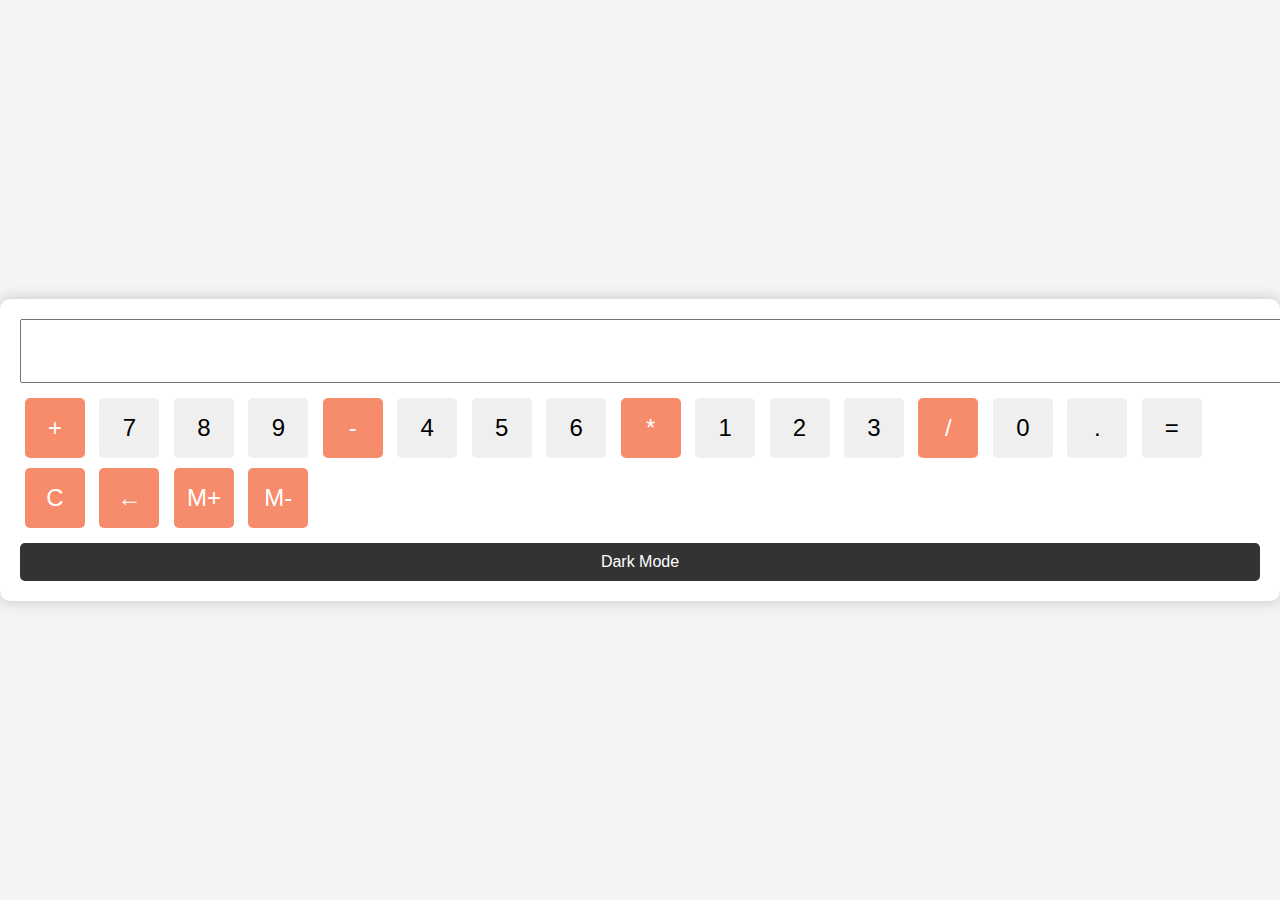
<file: index.html>
<!doctype html>
<html lang="en">
<head>
    <meta charset="UTF-8">
    <meta name="viewport" content="width=device-width, initial-scale=1.0">
    <title>Super Duper Calculator</title>
    <link rel="stylesheet" href="style.css">
</head>
<body>
    <div id="calculator">
        <input id="display" readonly>
        <div id="keys">
            <button onclick="appendToDisplay('+')" class="operator-btn">+</button>
            <button onclick="appendToDisplay('7')">7</button>
            <button onclick="appendToDisplay('8')">8</button>
            <button onclick="appendToDisplay('9')">9</button>
            <button onclick="appendToDisplay('-')" class="operator-btn">-</button>
            <button onclick="appendToDisplay('4')">4</button>
            <button onclick="appendToDisplay('5')">5</button>
            <button onclick="appendToDisplay('6')">6</button>
            <button onclick="appendToDisplay('*')" class="operator-btn">*</button>
            <button onclick="appendToDisplay('1')">1</button>
            <button onclick="appendToDisplay('2')">2</button>
            <button onclick="appendToDisplay('3')">3</button>
            <button onclick="appendToDisplay('/')" class="operator-btn">/</button>
            <button onclick="appendToDisplay('0')">0</button>
            <button onclick="appendToDisplay('.')">.</button>
            <button onclick="calculate()">=</button>
            <button onclick="clearDisplay()" class="operator-btn">C</button>
            <button onclick="backspace()" class="operator-btn">←</button>
            <button onclick="storeInMemory()" class="operator-btn">M+</button>
            <button onclick="recallFromMemory()" class="operator-btn">M-</button>
        </div>
        <button id="dark-mode-toggle" onclick="toggleDarkMode()">Dark Mode</button>
    </div>
    <script src="index.js"></script>
</body>
</html>
</file>
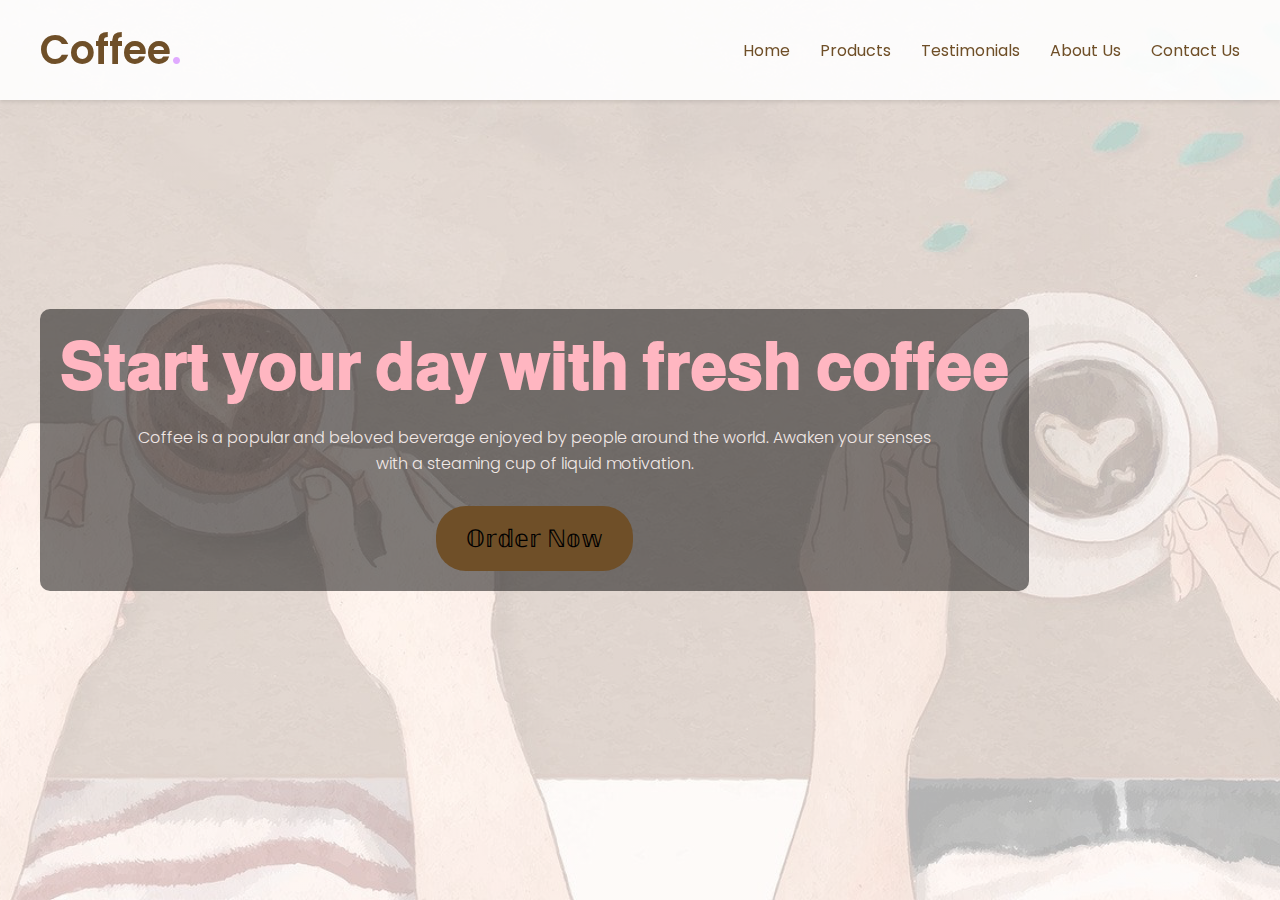
<file: landing page/index.html>
<!doctype html>
<html lang="en">
<head>
    <meta charset="UTF-8">
    <meta name="viewport" content="width=device-width, initial-scale=1.0">
    <title>Let's Have A Coffee</title>
    <link rel="stylesheet" href="https://fonts.googleapis.com/icon?family=Material+Icons+Outlined">
    <link rel="stylesheet" href="https://fonts.googleapis.com/css2?family=Poppins:wght@300;500;600&display=swap">
    <link rel="stylesheet" href="style.css">
</head>
<body>
    <header>
        <nav class="nav-bar">
            <a href="#" class="logo">Coffee<span>.</span></a>
            <ul class="menu-link">
                <span id="close-menu-btn" class="material-icons-outlined">close</span>
                <li><a href="#">Home</a></li>
                <li><a href="#">Products</a></li>
                <li><a href="#">Testimonials</a></li>
                <li><a href="#">About Us</a></li>
                <li><a href="#">Contact Us</a></li>
            </ul>
            <span id="hamburger-btn" class="material-icons-outlined">menu</span>
        </nav>
    </header>

    <section class="hero-sec">
        <div class="Contact">
            <h2>
                𝐒𝐭𝐚𝐫𝐭 𝐲𝐨𝐮𝐫 𝐝𝐚𝐲 𝐰𝐢𝐭𝐡 𝐟𝐫𝐞𝐬𝐡 𝐜𝐨𝐟𝐟𝐞𝐞
            </h2>
            <p>
                Coffee is a popular and beloved beverage enjoyed by people around the world. Awaken your senses with a steaming cup of liquid motivation.
            </p>
            <button>𝕆𝕣𝕕𝕖𝕣 ℕ𝕠𝕨</button>
        </div>
    </section>

    <script src="script.js"></script>
</body>
</html>
</file>
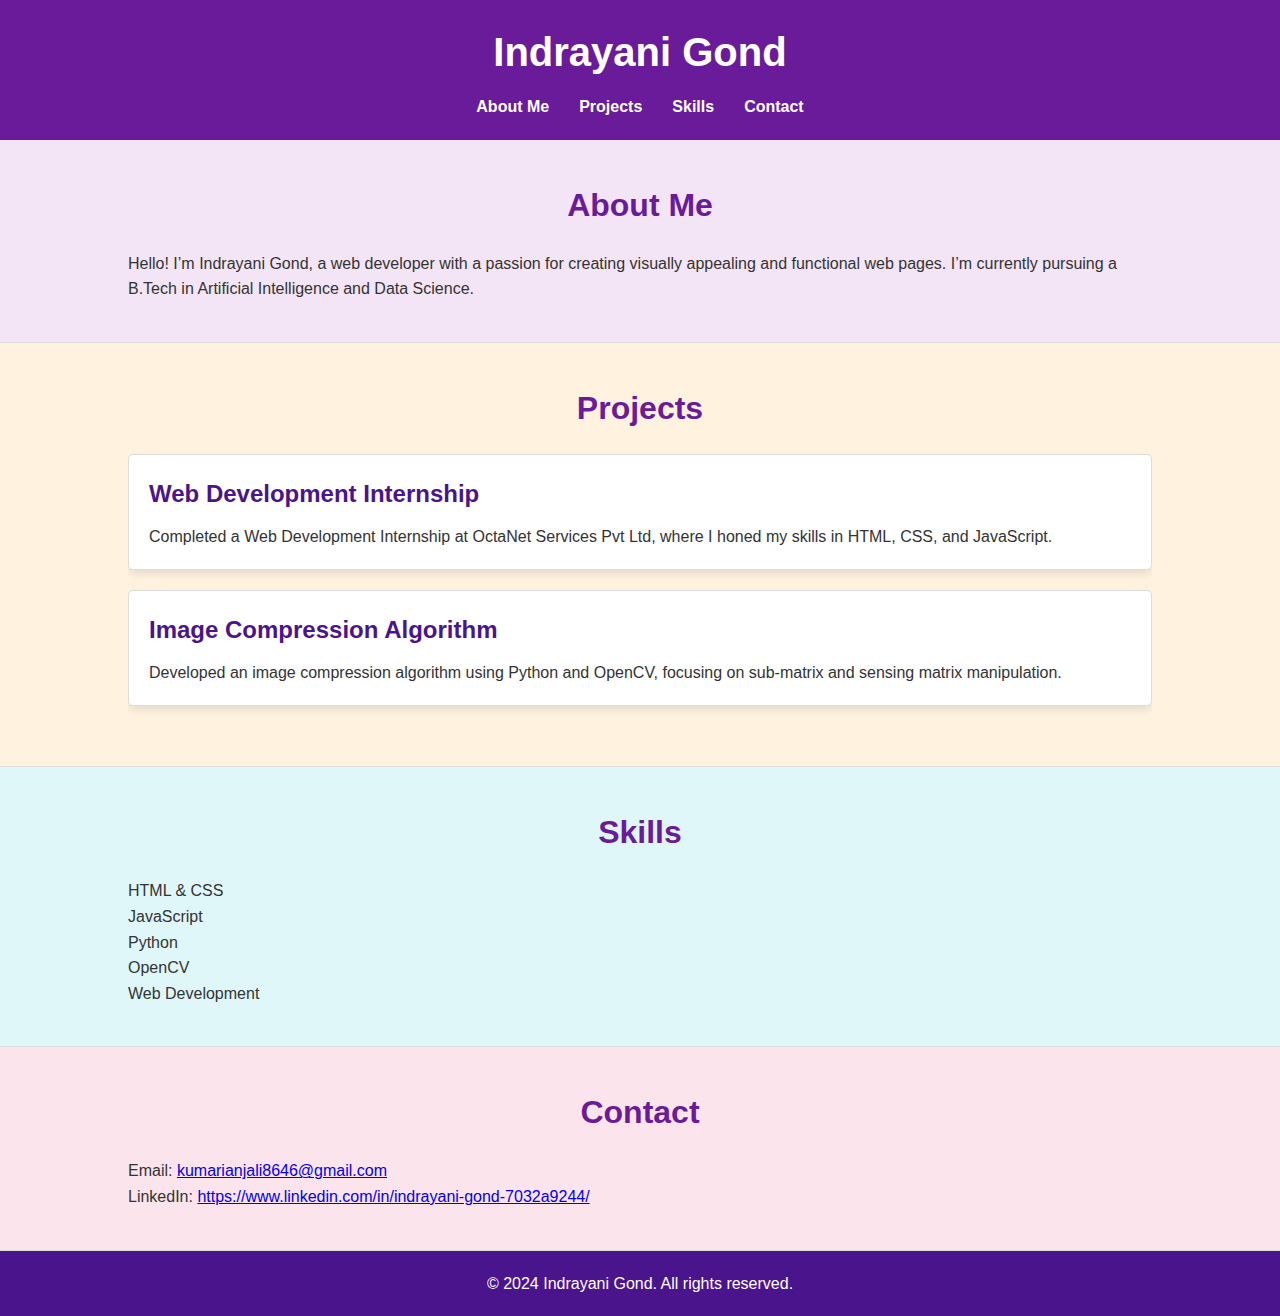
<file: portfolio/index.html>
<!DOCTYPE html>
<html lang="en">
<head>
    <meta charset="UTF-8">
    <meta name="viewport" content="width=device-width, initial-scale=1.0">
    <title>Indrayani Gond - Portfolio</title>
    <link rel="stylesheet" href="style.css">
</head>
<body>
    <header>
        <div class="container">
            <h1>Indrayani Gond</h1>
            <nav>
                <ul>
                    <li><a href="#about">About Me</a></li>
                    <li><a href="#projects">Projects</a></li>
                    <li><a href="#skills">Skills</a></li>
                    <li><a href="#contact">Contact</a></li>
                </ul>
            </nav>
        </div>
    </header>

    <section id="about">
        <div class="container">
            <h2>About Me</h2>
            <p>Hello! I’m Indrayani Gond, a web developer with a passion for creating visually appealing and functional web pages. I’m currently pursuing a B.Tech in Artificial Intelligence and Data Science.</p>
        </div>
    </section>

    <section id="projects">
        <div class="container">
            <h2>Projects</h2>
            <div class="project">
                <h3>Web Development Internship</h3>
                <p>Completed a Web Development Internship at OctaNet Services Pvt Ltd, where I honed my skills in HTML, CSS, and JavaScript.</p>
            </div>
            <div class="project">
                <h3>Image Compression Algorithm</h3>
                <p>Developed an image compression algorithm using Python and OpenCV, focusing on sub-matrix and sensing matrix manipulation.</p>
            </div>
        </div>
    </section>

    <section id="skills">
        <div class="container">
            <h2>Skills</h2>
            <ul>
                <li>HTML & CSS</li>
                <li>JavaScript</li>
                <li>Python</li>
                <li>OpenCV</li>
                <li>Web Development</li>
            </ul>
        </div>
    </section>

    <section id="contact">
        <div class="container">
            <h2>Contact</h2>
            <p>Email: <a href="mailto:kumarianjali8646@gmail.com">kumarianjali8646@gmail.com</a></p>
            <p>LinkedIn: <a href="https://www.linkedin.com/in/indrayani-gond-7032a9244/">https://www.linkedin.com/in/indrayani-gond-7032a9244/</a></p>
        </div>
    </section>

    <footer>
        <div class="container">
            <p>&copy; 2024 Indrayani Gond. All rights reserved.</p>
        </div>
    </footer>
</body>
</html>
</file>
<file: style.css>
body {
    font-family: Arial, sans-serif;
    display: flex;
    justify-content: center;
    align-items: center;
    height: 100vh;
    margin: 0;
    background-color: #f4f4f4;
    transition: background-color 0.3s ease;
}

#calculator {
    background-color: white;
    padding: 20px;
    border-radius: 10px;
    box-shadow: 0px 0px 15px rgba(0, 0, 0, 0.2);
}

#display {
    width: 100%;
    height: 40px;
    font-size: 1.5em;
    margin-bottom: 10px;
    text-align: right;
    padding: 10px;
}

#keys button {
    width: 60px;
    height: 60px;
    margin: 5px;
    font-size: 1.5em;
    border: none;
    border-radius: 5px;
    cursor: pointer;
    transition: background-color 0.3s ease;
}

#keys button.operator-btn {
    background-color: #f78c6c;
    color: white;
}

#keys button.operator-btn:hover {
    background-color: #f26348;
}

#dark-mode-toggle {
    margin-top: 10px;
    padding: 10px;
    width: 100%;
    background-color: #333;
    color: white;
    border: none;
    border-radius: 5px;
    cursor: pointer;
    font-size: 1em;
    transition: background-color 0.3s ease;
}

#dark-mode-toggle:hover {
    background-color: #555;
}

.dark-mode {
    background-color: #333;
    color: white;
}

.dark-mode #calculator {
    background-color: #444;
}

.dark-mode #keys button {
    background-color: #666;
    color: white;
}

.dark-mode #keys button.operator-btn {
    background-color: #f78c6c;
    color: white;
}

.dark-mode #dark-mode-toggle {
    background-color: #222;
}
</file>
<file: landing page/style.css>
@import url('https://fonts.googleapis.com/css2?family=Poppins:wght@300;500;600&display=swap');

* {
    margin: 0;
    padding: 0;
    box-sizing: border-box;
    font-family: "Poppins", sans-serif;
}

body {
    background-color: #f5f5f5; /* Light grey background for the whole page */
    color: #333; /* Dark grey text */
}

/* Header Styles */
header {
    position: fixed;
    top: 0;
    left: 0;
    width: 100%;
    padding: 20px;
    background: rgba(255, 255, 255, 0.9); /* Semi-transparent white background */
    box-shadow: 0 2px 4px rgba(0, 0, 0, 0.1); /* Subtle shadow for depth */
    z-index: 1000; /* Ensure header is always on top */
    transition: background 0.3s ease;
}

header.scrolled {
    background: #6a1b9a; /* Deep purple when scrolled */
}

/* Navigation Bar */
header .nav-bar {
    display: flex;
    align-items: center;
    justify-content: space-between;
    max-width: 1200px;
    margin: 0 auto;
}

.nav-bar .logo {
    color: #6f4f28; /* Coffee brown */
    font-weight: 600;
    font-size: 2.5rem;
    text-decoration: none;
    transition: color 0.3s ease;
}

.nav-bar .logo span {
    color: #e0aaff; /* Light purple for contrast */
}

.nav-bar .menu-link {
    display: flex;
    list-style: none;
    gap: 30px;
}

.nav-bar a {
    color: #6f4f28; /* Coffee brown */
    text-decoration: none;
    transition: color 0.3s ease;
}

.nav-bar a:hover {
    color: #ffb6c1; /* Light pink on hover */
}

/* Hero Section */
.hero-sec {
    height: 100vh;
    background-image: linear-gradient(to right, rgba(255, 255, 255, 0.7), rgba(255, 255, 255, 0.7)), url('coffee1.jpeg');
    background-position: center;
    background-size: cover;
    display: flex;
    align-items: center;
    padding: 0 20px;
    color: #fff; /* White text color for contrast */
}

.hero-sec .Contact {
    max-width: 1200px;
    margin: 0 20px;
    text-align: center;
    background: rgba(0, 0, 0, 0.5); /* Semi-transparent background for readability */
    padding: 20px;
    border-radius: 10px;
}

.hero-sec .Contact h2 {
    font-size: 4rem;
    line-height: 1.2;
    color: #ffb6c1; /* Light pink text color */
    margin-bottom: 20px;
    animation: fadeIn 2s ease-in-out;
}

.hero-sec .Contact p {
    font-weight: 300;
    max-width: 800px;
    margin: 0 auto;
    line-height: 1.6;
    color: #f1e8e6; /* Cream color for better readability */
}

.hero-sec .Contact button {
    background: #6f4f28; /* Coffee brown button */
    padding: 15px 30px;
    border: none;
    outline: none;
    font-size: 1.5rem;
    border-radius: 30px;
    margin-top: 30px;
    cursor: pointer;
    font-weight: 500;
    transition: background 0.3s ease, transform 0.3s ease;
}

.hero-sec .Contact button:hover {
    background: #4e3a1a; /* Darker coffee brown on hover */
    color: #fff;
    transform: scale(1.05); /* Slightly enlarge button on hover */
}

/* Mobile Menu Button Styles */
#close-menu-btn {
    position: absolute;
    right: 20px;
    top: 20px;
    cursor: pointer;
    display: none;
}

#hamburger-btn {
    color: #6f4f28; /* Coffee brown */
    cursor: pointer;
    display: none;
}

/* Mobile Styles */
@media (max-width: 768px) {
    header {
        padding: 10px;
    }

    header.show-mobile-menu::before {
        content: '';
        position: fixed;
        left: 0;
        top: 0;
        width: 100%;
        height: 100%;
        backdrop-filter: blur(5px);
    }

    .nav-bar .logo {
        font-size: 1.7rem;
    }

    #hamburger-btn,
    #close-menu-btn {
        display: block;
    }

    .nav-bar .menu-link {
        position: fixed;
        top: 0;
        left: -250px;
        width: 250px;
        height: 100vh;
        background: #fff;
        flex-direction: column;
        padding: 70px 40px 0;
        transition: left 0.3s ease;
    }
    
    header.show-mobile-menu .nav-bar .menu-link {
        left: 0;
    }

    .nav-bar a {
        color: #6f4f28; /* Coffee brown */
    }

    .hero-sec .Contact {
        text-align: center;
    }

    .hero-sec .Contact h2 {
        font-size: 2.5rem;
        line-height: 1.4;
    }

    .hero-sec .Contact button {
        width: 80%;
        padding: 10px;
        font-size: 1.2rem;
    }
}

/* Animations */
@keyframes fadeIn {
    from { opacity: 0; }
    to { opacity: 1; }
}
</file>
<file: portfolio/style.css>
/* General Reset */
* {
    margin: 0;
    padding: 0;
    box-sizing: border-box;
}

/* Body and General Text Styling */
body {
    font-family: 'Arial', sans-serif;
    line-height: 1.6;
    background-color: #f5f5f5; /* Light grey for a clean look */
    color: #333; /* Dark grey text */
}

/* Header Styling */
header {
    background-color: #6a1b9a; /* Deep Purple */
    color: #fff;
    padding: 20px 0;
    text-align: center;
}

header h1 {
    margin-bottom: 10px;
    font-size: 2.5rem;
    animation: typing 4s steps(40, end), blink-caret 0.75s step-end infinite, gradientShift 5s ease-in-out infinite;
}

nav ul {
    list-style: none;
    display: flex;
    justify-content: center;
    margin-top: 10px;
}

nav ul li {
    margin: 0 15px;
}

nav ul li a {
    color: #ffffff; /* White text on the deep purple background */
    text-decoration: none;
    font-weight: bold;
    transition: color 0.3s ease;
}

nav ul li a:hover {
    color: #ff007f; /* Bright pink hover effect */
}

/* Section Styling */
section {
    padding: 40px 0;
    border-bottom: 1px solid #ddd;
}

.container {
    width: 80%;
    margin: auto;
    overflow: hidden;
}

#about {
    background-color: #f3e5f5; /* Light Purple */
}

#projects {
    background-color: #fff3e0; /* Light Orange */
}

#skills {
    background-color: #e0f7fa; /* Light Cyan */
}

#contact {
    background-color: #fce4ec; /* Light Pink */
}

/* Heading Styling */
h2 {
    margin-bottom: 20px;
    font-size: 2rem;
    color: #6a1b9a; /* Deep Purple */
    text-align: center;
    animation: fadeIn 2s ease-in-out, gradientShift 5s ease-in-out infinite;
}

/* Project Box Styling */
.project {
    margin-bottom: 20px;
    padding: 20px;
    background-color: #ffffff; /* White background for project cards */
    border: 1px solid #ddd;
    border-radius: 5px;
    box-shadow: 0 4px 8px rgba(0, 0, 0, 0.1);
}

.project h3 {
    margin-bottom: 10px;
    font-size: 1.5rem;
    color: #4a148c; /* Dark Purple */
}

/* Button Styling */
button {
    background-color: #ff007f; /* Bright Pink Button */
    color: #fff;
    padding: 10px 20px;
    border: none;
    border-radius: 5px;
    cursor: pointer;
    transition: background-color 0.3s ease;
}

button:hover {
    background-color: #6a1b9a; /* Deep Purple on Hover */
}

/* Footer Styling */
footer {
    background-color: #4a148c; /* Dark Purple */
    color: #fff;
    text-align: center;
    padding: 20px 0;
}

footer p {
    margin: 0;
}

/* Dark Mode Styles */
body.dark-mode {
    background-color: #121212;
    color: #fff;
}

header.dark-mode {
    background-color: #333;
}

nav ul li a.dark-mode {
    color: #bbb;
}

nav ul li a.dark-mode:hover {
    color: #fff;
}

/* Modal Styling */
.modal {
    display: none;
    position: fixed;
    z-index: 1;
    left: 0;
    top: 0;
    width: 100%;
    height: 100%;
    overflow: auto;
    background-color: rgba(0, 0, 0, 0.5);
    padding-top: 60px;
}

.modal-content {
    background-color: #fff;
    margin: 5% auto;
    padding: 20px;
    border: 1px solid #888;
    width: 80%;
    max-width: 600px;
    border-radius: 5px;
}

.modal-content h3 {
    margin-top: 0;
    color: #6a1b9a; /* Deep Purple */
}

.close {
    color: #aaa;
    float: right;
    font-size: 28px;
    font-weight: bold;
}

.close:hover,
.close:focus {
    color: #000;
    text-decoration: none;
    cursor: pointer;
}

/* Dark Mode for Modal */
body.dark-mode .modal-content {
    background-color: #333;
    color: #fff;
    border: 1px solid #555;
}

/* Gradient Animation for Headings */
@keyframes gradientShift {
    0% { background-position: 0% 50%; }
    50% { background-position: 100% 50%; }
    100% { background-position: 0% 50%; }
}

/* Typing Animation */
@keyframes typing {
    from { width: 0; }
    to { width: 100%; }
}

/* Blinking Cursor Animation */
@keyframes blink-caret {
    from, to { border-right-color: transparent; }
    50% { border-right-color: #ffffff; }
}

/* Fade-in Animation */
@keyframes fadeIn {
    from { opacity: 0; }
    to { opacity: 1; }
}
</file>
